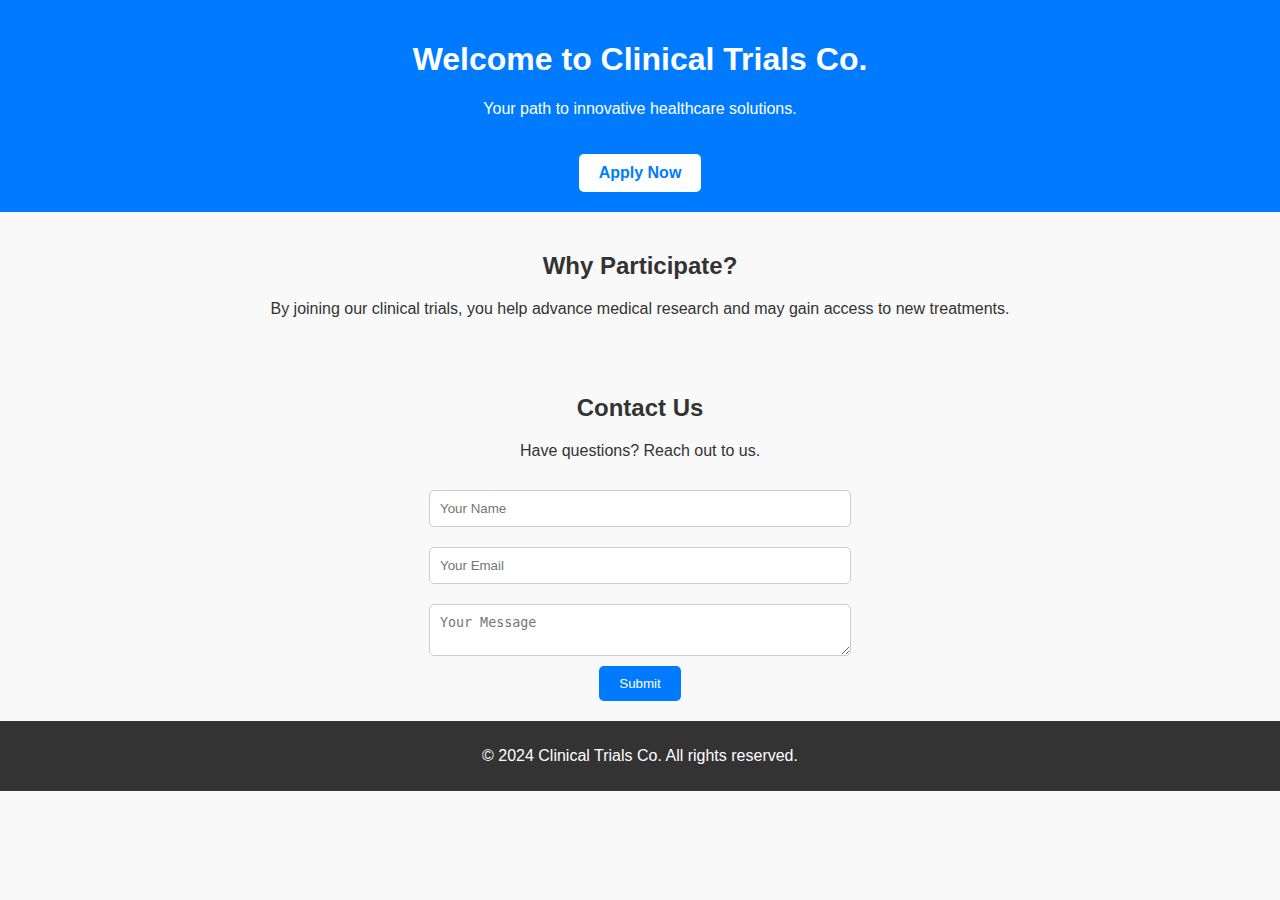
<file: index.html/index.html>
<!DOCTYPE html>
<html lang="en">
<head>
    <meta charset="UTF-8">
    <meta name="viewport" content="width=device-width, initial-scale=1.0">
    <title>Clinical Trials Application</title>
    <link rel="stylesheet" href="styles.css">
</head>
<body>
    <header>
        <div class="container">
            <h1>Welcome to Clinical Trials Co.</h1>
            <p>Your path to innovative healthcare solutions.</p>
            <a href="questionnaire.html" class="btn">Apply Now</a>
        </div>
    </header>

    <main>
        <section>
            <div class="content">
                <h2>Why Participate?</h2>
                <p>By joining our clinical trials, you help advance medical research and may gain access to new treatments.</p>
            </div>
        </section>

        <section class="contact">
            <h2>Contact Us</h2>
            <p>Have questions? Reach out to us.</p>
            <form>
                <input type="text" placeholder="Your Name" required>
                <input type="email" placeholder="Your Email" required>
                <textarea placeholder="Your Message"></textarea>
                <button type="submit">Submit</button>
            </form>
        </section>
    </main>

    <footer>
        <p>© 2024 Clinical Trials Co. All rights reserved.</p>
    </footer>
</body>
</html>
</file>
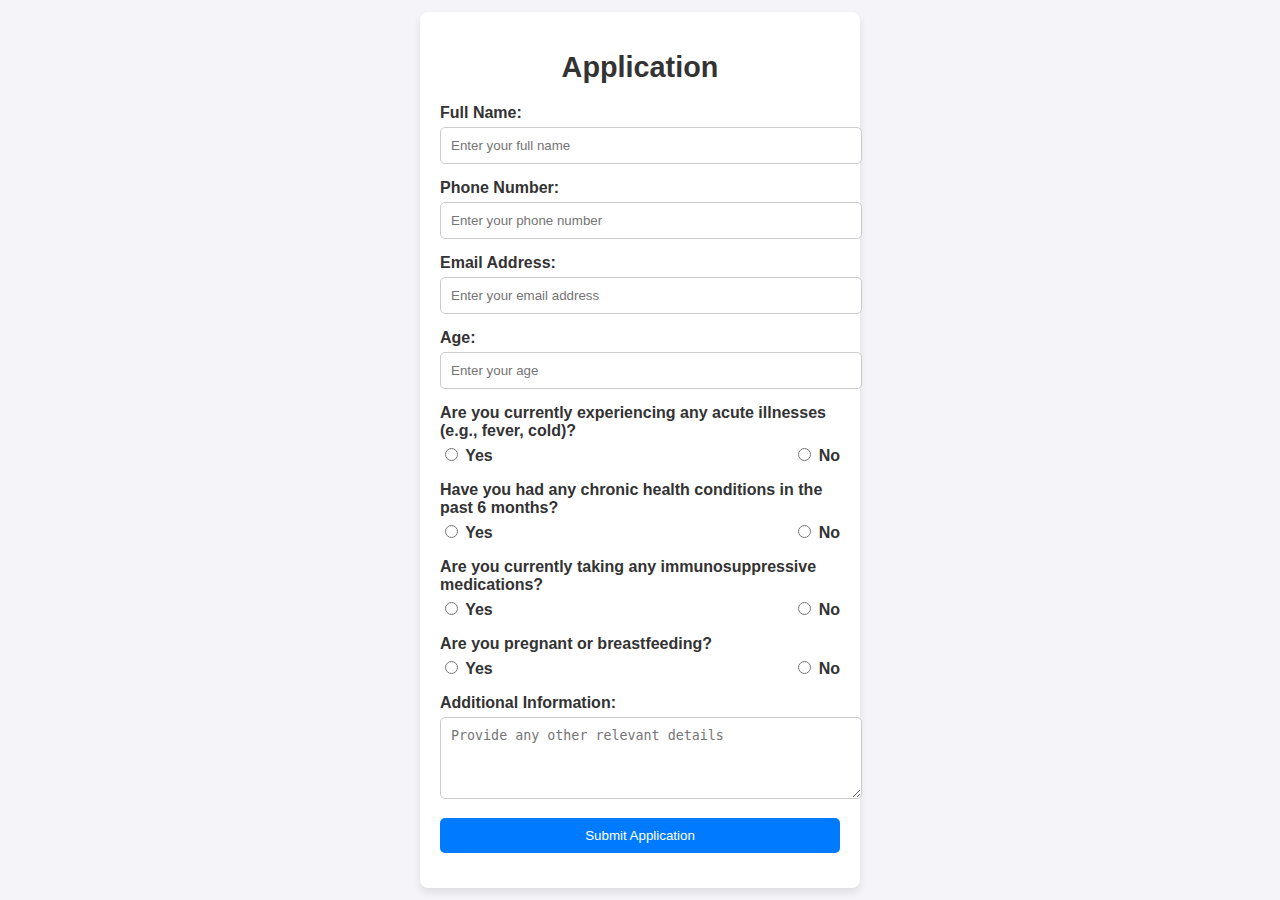
<file: index.html/questionnaire.html>
<!DOCTYPE html>
<html lang="en">
<head>
    <meta charset="UTF-8">
    <meta name="viewport" content="width=device-width, initial-scale=1.0">
    <title>Application</title>
    <style>
        body {
            font-family: Arial, sans-serif;
            margin: 0;
            padding: 0;
            background-color: #f4f4f9;
            color: #333;
            display: flex;
            justify-content: center;
            align-items: center;
            height: 100vh;
        }
        .form-container {
            background: #fff;
            padding: 20px;
            border-radius: 8px;
            box-shadow: 0 4px 8px rgba(0, 0, 0, 0.1);
            max-width: 400px;
            width: 100%;
        }
        h1 {
            font-size: 1.8rem;
            text-align: center;
            margin-bottom: 20px;
        }
        label {
            display: block;
            margin-bottom: 5px;
            font-weight: bold;
        }
        input, textarea, button, select {
            width: 100%;
            padding: 10px;
            margin-bottom: 15px;
            border: 1px solid #ccc;
            border-radius: 5px;
        }
        .yes-no {
            display: flex;
            justify-content: space-between;
        }
        .yes-no input {
            width: auto;
        }
        button {
            background: #007bff;
            color: #fff;
            border: none;
            cursor: pointer;
        }
        button:hover {
            background: #0056b3;
        }
    </style>
</head>
<body>
    <div class="form-container">
        <h1>Application</h1>
        <form action="https://formspree.io/f/xnnqvkaz" method="POST">
            <label for="name">Full Name:</label>
            <input type="text" id="name" name="name" placeholder="Enter your full name" required>
            
            <label for="phone">Phone Number:</label>
            <input type="tel" id="phone" name="phone" placeholder="Enter your phone number" required>

            <label for="email">Email Address:</label>
            <input type="email" id="email" name="email" placeholder="Enter your email address" required>
            
            <label for="age">Age:</label>
            <input type="number" id="age" name="age" placeholder="Enter your age" required>

            <label>Are you currently experiencing any acute illnesses (e.g., fever, cold)?</label>
            <div class="yes-no">
                <label><input type="radio" name="acute_illness" value="Yes" required> Yes</label>
                <label><input type="radio" name="acute_illness" value="No" required> No</label>
            </div>

            <label>Have you had any chronic health conditions in the past 6 months?</label>
            <div class="yes-no">
                <label><input type="radio" name="chronic_conditions" value="Yes" required> Yes</label>
                <label><input type="radio" name="chronic_conditions" value="No" required> No</label>
            </div>

            <label>Are you currently taking any immunosuppressive medications?</label>
            <div class="yes-no">
                <label><input type="radio" name="immunosuppressive_medication" value="Yes" required> Yes</label>
                <label><input type="radio" name="immunosuppressive_medication" value="No" required> No</label>
            </div>

            <label>Are you pregnant or breastfeeding?</label>
            <div class="yes-no">
                <label><input type="radio" name="pregnant_breastfeeding" value="Yes" required> Yes</label>
                <label><input type="radio" name="pregnant_breastfeeding" value="No" required> No</label>
            </div>

            <label for="additional-info">Additional Information:</label>
            <textarea id="additional-info" name="additional_info" placeholder="Provide any other relevant details" rows="4"></textarea>
            
            <button type="submit">Submit Application</button>
        </form>
    </div>
</body>
</html>
</file>
<file: index.html/styles.css>
body {
    font-family: Arial, sans-serif;
    margin: 0;
    padding: 0;
    color: #333;
    background: #f9f9f9;
}

header {
    background: #007BFF;
    color: white;
    padding: 20px 0;
    text-align: center;
}

header .btn {
    display: inline-block;
    margin-top: 20px;
    padding: 10px 20px;
    background: white;
    color: #007BFF;
    text-decoration: none;
    border-radius: 5px;
    font-weight: bold;
}

header .btn:hover {
    background: #0056b3;
    color: white;
}

section {
    padding: 20px;
    text-align: center;
}

.contact form {
    display: flex;
    flex-direction: column;
    align-items: center;
    margin-top: 20px;
}

.contact form input, 
.contact form textarea {
    width: 90%;
    max-width: 400px;
    margin: 10px 0;
    padding: 10px;
    border: 1px solid #ccc;
    border-radius: 5px;
}

.contact form button {
    background: #007BFF;
    color: white;
    padding: 10px 20px;
    border: none;
    border-radius: 5px;
    cursor: pointer;
}

footer {
    background: #333;
    color: white;
    text-align: center;
    padding: 10px 0;
}
</file>
